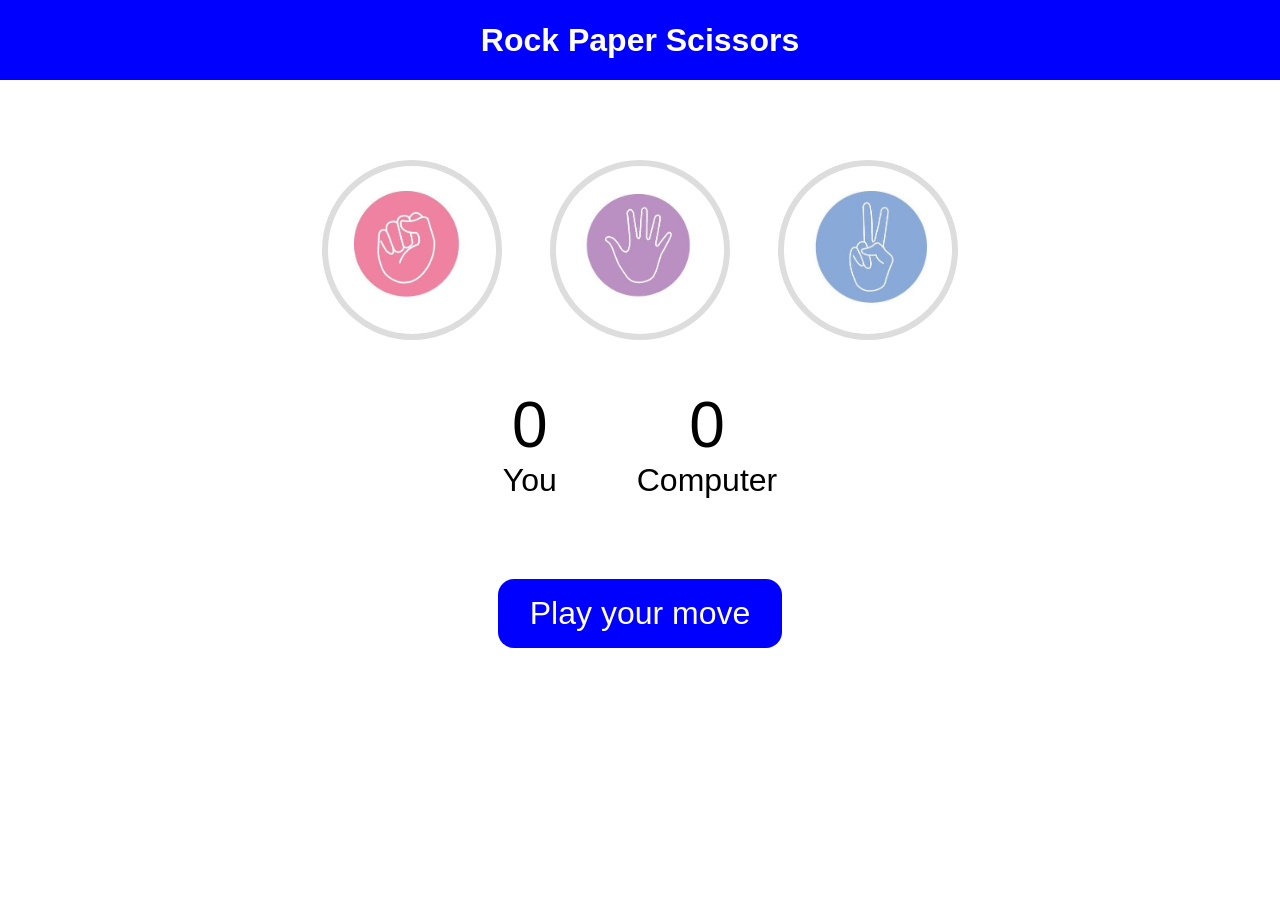
<file: index.html>
<!DOCTYPE html>
<html lang="en">
<head>
    <meta charset="UTF-8">
    <meta name="viewport" content="width=device-width, initial-scale=1.0">
    <title>Rock Paper Scissors</title>

    <link rel="stylesheet" href="style.css">
</head>
<body>

    <h1>Rock Paper Scissors</h1>

    <div class="choices">

        <div class="choice" id="rock">
            <img src="rock .jpeg" alt="">
        </div>

        <div class="choice" id="paper">
            <img src="Paper .jpeg" alt="">
        </div>

        <div class="choice" id="scissors">
            <img src="scissors.jpeg" alt="">
        </div>

    </div>

    <div class="score-board">

        <div class="score">
            <p id="user-score">0</p>
            <p>You</p>
        </div>

        <div class="score">
            <p id="comp-score">0</p>
            <p>Computer</p>
        </div>

    </div>

    <div class="msg-container">
        <p id="msg">Play your move</p>
    </div>

    <script src="first.js">
    </script>

</body>
</html>
</file>
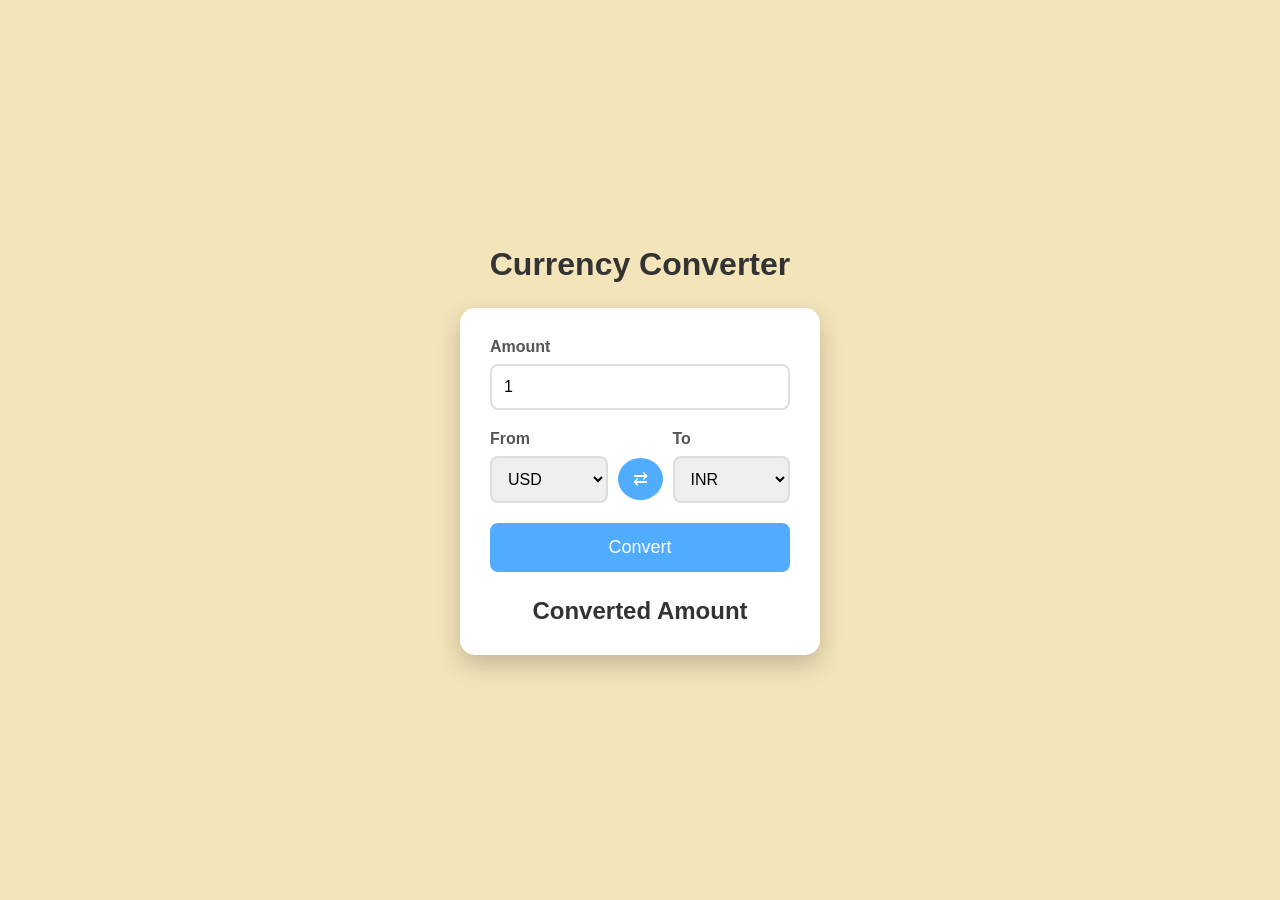
<file: Rock Paper Scissors Emoji Hand Signs - Search Images_files/cc.html>
<!DOCTYPE html>
<html lang="en">
<head>
    <meta charset="UTF-8">
    <meta name="viewport" content="width=device-width, initial-scale=1.0">
    <title>Currency Converter</title>
    <link rel="stylesheet" href="style.css">
</head>
<body>

    <div class="container">
        <h1>Currency Converter</h1>

        <div class="converter-box">

            <div class="input-group">
                <label>Amount</label>
                <input type="number" id="amount" value="1">
            </div>

            <div class="currency-container">

                <div class="currency-box">
                    <label>From</label>
                    <select id="fromCurrency">
                        <option value="USD">USD</option>
                        <option value="INR">INR</option>
                        <option value="EUR">EUR</option>
                        <option value="GBP">GBP</option>
                        <option value="JPY">JPY</option>
                    </select>
                </div>

                <button id="swap">⇄</button>

                <div class="currency-box">
                    <label>To</label>
                    <select id="toCurrency">
                        <option value="INR">INR</option>
                        <option value="USD">USD</option>
                        <option value="EUR">EUR</option>
                        <option value="GBP">GBP</option>
                        <option value="JPY">JPY</option>
                    </select>
                </div>

            </div>

            <button id="convertBtn">Convert</button>

            <div class="result">
                <h2 id="result">Converted Amount</h2>
            </div>

        </div>
    </div>

    <script src="script.js"></script>
</body>
</html>
</file>
<file: style.css>
*{
    margin:0;
    padding:0;
    box-sizing:border-box;
    text-align:center;
    font-family: Arial, sans-serif;
}

h1{
    background-color:blue;
    color:white;
    height:5rem;
    line-height:5rem;
}

/* container */
.choices{
    display:flex;
    justify-content:center;
    align-items:center;
    gap:3rem;
    margin-top:5rem;
}

/* circle buttons */
.choice{
    height:180px;
    width:180px;
    border-radius:50%;
    display:flex;
    justify-content:center;
    align-items:center;

    background-color:white;

    border:6px solid #ddd;

    transition:0.2s ease-in-out;

    overflow:hidden;
}

/* PERFECT CENTERED HOVER */
.choice:hover{
    cursor:pointer;
    border:6px solid blue;
    transform: scale(1.08);
    box-shadow:0 10px 25px rgba(0,0,255,0.3);
}

/* image FIX */
.choice img{
    height:70%;
    width:70%;
    object-fit:contain;
    display:block;
}

/* score board */
.score-board{
    display:flex;
    justify-content:center;
    align-items:center;
    gap:5rem;
    margin-top:3rem;
    font-size:2rem;
}

#user-score,
#comp-score{
    font-size:4rem;
}

/* message */
.msg-container{
    margin-top:5rem;
}

#msg{
    background-color:blue;
    color:white;
    font-size:2rem;
    display:inline-block;
    padding:1rem 2rem;
    border-radius:1rem;
}
</file>
<file: Rock Paper Scissors Emoji Hand Signs - Search Images_files/style.css>
* {
    margin: 0;
    padding: 0;
    box-sizing: border-box;
    font-family: Arial, sans-serif;
}

body {
    height: 100vh;
    display: flex;
    justify-content: center;
    align-items: center;
    background:#f4e4ba;
}

.container {
    width: 100%;
    max-width: 400px;
    padding: 20px;
}

.converter-box {
    background: white;
    padding: 30px;
    border-radius: 15px;
    box-shadow: 0 10px 25px rgba(0,0,0,0.2);
}

h1 {
    text-align: center;
    margin-bottom: 25px;
    color: #333;
}

.input-group {
    margin-bottom: 20px;
}

label {
    display: block;
    margin-bottom: 8px;
    color: #555;
    font-weight: bold;
}

input, select {
    width: 100%;
    padding: 12px;
    border: 2px solid #ddd;
    border-radius: 8px;
    font-size: 16px;
}

.currency-container {
    display: flex;
    align-items: center;
    justify-content: space-between;
    gap: 10px;
    margin-bottom: 20px;
}

.currency-box {
    width: 45%;
}

#swap {
    margin-top: 25px;
    padding: 10px 15px;
    border: none;
    background: #4facfe;
    color: white;
    border-radius: 50%;
    cursor: pointer;
    font-size: 18px;
    transition: 0.3s;
}

#swap:hover {
    background: #008cdd;
    transform: rotate(180deg);
}

#convertBtn {
    width: 100%;
    padding: 14px;
    border: none;
    background: #4facfe;
    color: white;
    font-size: 18px;
    border-radius: 8px;
    cursor: pointer;
    transition: 0.3s;
}

#convertBtn:hover {
    background: #008cdd;
}

.result {
    margin-top: 25px;
    text-align: center;
}

#result {
    color: #333;
    font-size: 24px;
}
</file>
